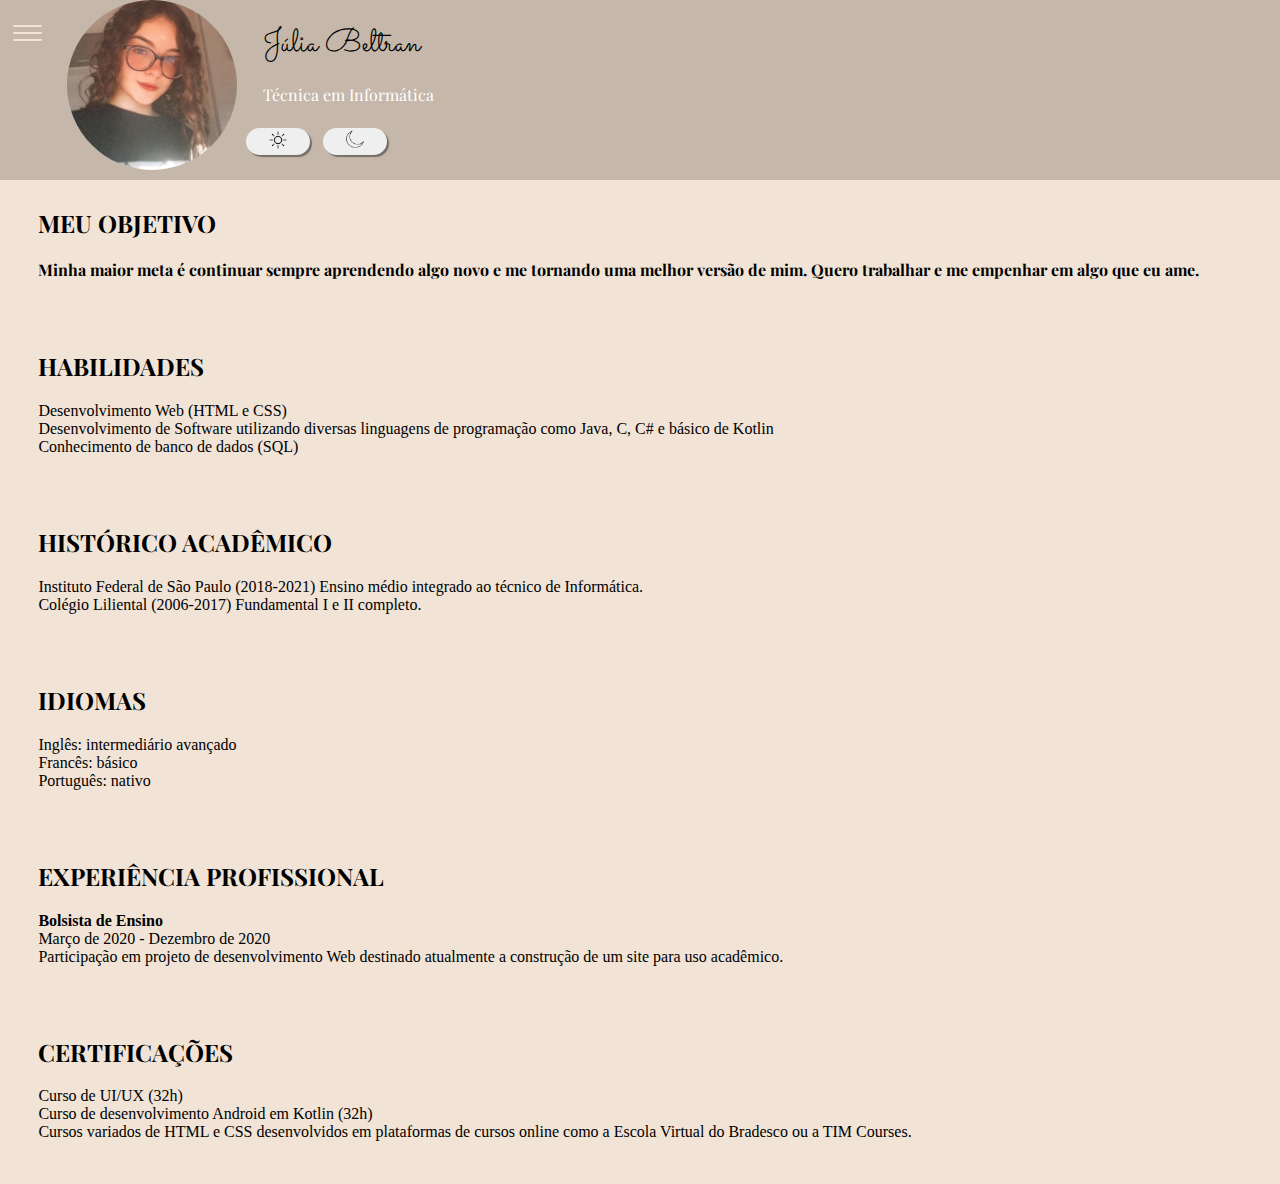
<file: index.html>
<!DOCTYPE html>
<html lang="pt-br">
<head>
    <meta charset="utf-8"/>
    <meta name="viewport" content="widht-device-widht,initial-scale=1.0">
    <title>Júlia Beltran</title>
    <link rel="icon" href="img/JB.png">
    <link type="text/css" rel="stylesheet" media="screen" href="css/estilo.css"/>
</head>
    <body class="claro">
        <header id="principal" class="normal">
            <nav role="navigation">
                <div id="menuToggle">
                  <input type="checkbox" />
                    <span></span>
                    <span></span>
                    <span></span>
                <ul id="menu">
                  <li><a href="../index.html">INÍCIO</a></li>
                  <li><a href="../html/contato.html">CONTATO</a></li>
                </ul>
               </div>
              </nav>
            <img id="minhaFoto" class="foto_sem_mouse" src="img/foto.jpeg" alt="Foto pessoal"> 
            <div>
                <h1>Júlia Beltran</h1>
                <h2>Técnica em Informática</h2>
            <button id="acender"><img src="../img/sun.png"></button>
            <button id="apagar"><img src="../img/moon.png"></button>
            </div>


        </header>

        <section class="nude">
            <h2>MEU OBJETIVO</h2>
            <h3>Minha maior meta é continuar sempre aprendendo algo novo e me tornando uma melhor versão de mim.
            Quero trabalhar e me empenhar em algo que eu ame.</h3>
        </section>

        <section class="nude">
            <h2>HABILIDADES</h2>
            <ul>
                <li> Desenvolvimento Web (HTML e CSS)</li>
                <li>Desenvolvimento de Software utilizando diversas linguagens de programação como Java, C, C# e básico de Kotlin</li>
                <li>Conhecimento de banco de dados (SQL)</li>
            </ul>
        </section>

        <section class="nude">
            <h2>HISTÓRICO ACADÊMICO</h2>
            <ul>
                <li>Instituto Federal de São Paulo (2018-2021)
                    Ensino médio integrado ao técnico de Informática.</li>
                <li>Colégio Liliental (2006-2017)
                    Fundamental I e II completo.</li>
            </ul>
        </section>

        <section class="nude">
            <h2>IDIOMAS</h2>
            <ul>
                <li>Inglês: intermediário avançado</li>
                <li>Francês: básico</li>
                <li>Português: nativo</li>
            </ul>
        </section>

        <section class="nude">
            <h2>EXPERIÊNCIA PROFISSIONAL</h2>
            <ul>
                <li><b>Bolsista de Ensino</b></li>
                <li>Março de 2020 - Dezembro de 2020</li>
                <li>Participação em projeto de desenvolvimento Web destinado atualmente a construção de um site para uso acadêmico.</li>
            </ul>
        </section>

        <section class="nude">
            <h2>CERTIFICAÇÕES</h2>
            <ul>
                <li>Curso de UI/UX (32h)</li>
                <li>Curso de desenvolvimento Android em Kotlin (32h)</li>
                <li>Cursos variados de HTML e CSS desenvolvidos em plataformas de cursos online como a Escola Virtual do Bradesco ou a TIM Courses.</li>
            </ul>
        </section>
        
    </body>

    <script src="https://ajax.googleapis.com/ajax/libs/jquery/3.5.1/jquery.min.js"></script>

<script>
    $(document).ready(function() {
        $("#acender").click(function(){
            $("section").removeClass("cinza");
            $("section").addClass("nude");
        });

        $("#apagar").click(function() {
            $("section").removeClass("nude");
            $("section").addClass("cinza");
        });

        $("#minhaFoto").mouseenter(function()
        {
            $(this).removeClass("foto_sem_mouse");
            $(this).addClass("foto_com_mouse");
        });

        $("#minhaFoto").mouseleave(function()
        {
            $(this).removeClass("foto_com_mouse");
            $(this).addClass("foto_sem_mouse");
        });

        $("#minhaFoto").mouseenter(function()
        {
            $("#principal").removeClass("normal");
            $("#principal").addClass("expandida");
        });

        $("#minhaFoto").mouseleave(function()
        {
            $("#principal").removeClass("expandida");
            $("#principal").addClass("normal");
        });

    });
</script>
</html>
</file>
<file: css/estilo.css>
@import url('https://fonts.googleapis.com/css2?family=Sacramento&display=swap');
@import url('https://fonts.googleapis.com/css2?family=Playfair+Display&display=swap');
@import url('https://fonts.googleapis.com/css2?family=Roboto&display=swap');

body{
    width: 100vw;
    margin: 0;
    margin-top: 0;
    display: inline;
}

#principal{
  background-color: #C5B7AA;
}

.normal{
    margin: 0;
    height: 20vh; 
    background: #C5B7AA;
    display: flex;
    transition: 0.3s;
}

header h1{
    width: auto;
    margin-left: 2vw;
    margin-bottom: 0;
    height: 5vh;
    font-family: Sacramento;
    font-style: normal;
    font-weight: normal;
    font-size: 2em;
    color: #000000;
}

header h2 {
    width: auto;
    margin-left: 2vw;
    margin-top: 2vh;
    font-family: Playfair Display;
    font-style: normal;
    font-weight: normal;
    font-size: 1em;
    color: #FFFFFF;
}

header button{
  width: 5vw;
  height: 3vh;
  border-style: none;
  box-shadow: 2px 2px 1px rgba(0,0,0,0.4);
  border-radius: 3vh;
  margin-top: 1vh;
  margin-left: 1vh;
  text-align: center;
}

button img{
  width: 20px;
  height: 20px;
}

.foto_com_mouse{
  width: 270px;
  height: 270px;
  border-radius: 15vh;
  transition: 0.3s;
  margin-bottom: 10px;
}

.foto_sem_mouse{
  width: 170px;
  height: 170px;
  border-radius: 14.5vh;
  transition: 0.3s
}

.expandida{
  margin: 0;
  height: 30vh; 
  background: #C5B7AA;
  display: flex;
  transition: 0.3s;
}

section ul{
    list-style-type: none;
    padding: 0;
}

.white{
  padding-left: 4vw;
  padding-top: 5vh;
  padding-bottom: 10vh;
  transition: 0.7s;
}

.black{
  padding-left: 4vw;
  padding-top: 5vh;
  padding-bottom: 10vh;
  color:#FFFFFF;
  background-color: black;
  transition:0.7s;
}

.nude{
    padding-top: 3vh;
    padding-left: 3vw;
    padding-bottom: 3vh;
    padding-right: 3vw;
    background-color: #f1e3d6;
    transition: 0.7s;
}

.cinza{
  padding-top: 3vh;
  padding-left: 3vw;
  padding-bottom: 3vh;
  padding-right: 3vw;
  background-color: #1C1C1C;
  color: #C5B7AA;
  transition: 0.7s;
}

h2{
    margin-top: 0;
    width: auto;
    font-family: Playfair Display;
}
h3{
    width: auto;
    font-family: Playfair Display;
    font-size: initial;
}

h4{
  width: auto;
  font-family: Roboto;
  font-weight: 200;
}



  nav {
    background-color: #1e1e2300;
    margin-right: 3vw;
    margin-left: 0;
    display: flex;
    padding: 0;

  }
  
  
  #menuToggle {
    display: flex;
    flex-direction: column;
    position: relative;
    top: 25px;
    left: 1vw;
    z-index: 1;
    -webkit-user-select: none;
    user-select: none;
  }
  
  #menuToggle input
  {
    display: flex;
    width: 40px;
    height: 100vh;
    position: absolute;
    cursor: pointer;
    opacity: 0;
    z-index: 2;
  }
  
  #menuToggle span
  {
    display: flex;
    width: 29px;
    height: 2px;
    margin-bottom: 5px;
    position: relative;
    background: #f1e3d6;
    border-radius: 3px;
    z-index: 1;
    transform-origin: 5px 0px;
    transition: transform 0.5s cubic-bezier(0.77,0.2,0.05,1.0),
                background 0.5s cubic-bezier(0.77,0.2,0.05,1.0),
                opacity 0.55s ease;
  }
  
  #menuToggle span:first-child
  {
    transform-origin: 0% 0%;
  }
  
  #menuToggle span:nth-last-child(2)
  {
    transform-origin: 0% 100%;
  }
  
  #menuToggle input:checked ~ span
  {
    opacity: 1;
    transform: rotate(45deg) translate(-3px, -1px);
    background: #36383F;
  }
  #menuToggle input:checked ~ span:nth-last-child(3)
  {
    opacity: 0;
    transform: rotate(0deg) scale(0.2, 0.2);
  }
  
  #menuToggle input:checked ~ span:nth-last-child(2)
  {
    transform: rotate(-45deg) translate(0, -1px);
  }
  
  #menu
  {
    position: absolute;
    width: 180px;
    height: 100vh;
    box-shadow: 0 0 10px #85888C;
    margin: -50px 0 0 -50px;
    padding: 50px;
    padding-top: 125px;
    background-color: #f1e3d6;
    -webkit-font-smoothing: antialiased;
    transform-origin: 0% 0%;
    transform: translate(-100%, 0);
    transition: transform 0.5s cubic-bezier(0.77,0.2,0.05,1.0);
  }
  
  #menu li
  {
    padding: 10px 0;
    transition-delay: 2s;
    list-style-type: none;
  }
  
  li a{
    text-decoration: none;
    font-size: Playfair Display;
    color: #000000;
  }

  #menuToggle input:checked ~ ul
  {
    transform: none;
  }

.nude2{
    padding-top: 3vh;
    padding-left: 3vw;
    padding-bottom: 3vh;
    padding-right: 3vw;
    background-color: #f1e3d6;
    font-family: Roboto;
    transition: 0.7s;
}

.cinza2{
  padding-top: 3vh;
  padding-left: 3vw;
  padding-bottom: 3vh;
  padding-right: 3vw;
  background-color: #1C1C1C;
  color: #f1e3d6;
  font-family: Roboto;
  transition: 0.7s;
}

label{
  display: inline-block;
  margin-bottom: 0.7vh;
  margin-top: 0.5vh;
}

input{
  width: 25vw;
  height: 3vh;
  border-style: none;
  box-shadow: 2px 2px 1px rgba(0,0,0,0.4);
  border-radius: 3vh;
  padding-left: 2vw;
}

input[type=text]:focus {
  outline: none;
}

textarea{
  width: 25vw;
  height: 15vh;
  border-style: none;
  box-shadow: 2px 2px 1px rgba(0,0,0,0.4);
  border-top-left-radius: 0.5vh;
  border-top-right-radius: 0.5vh;
  border-bottom-right-radius: 0.5vh;
  padding-left: 2vw;
  margin-bottom: 1vh;
}

textarea:focus{
  outline: none;
}

input[type=submit]{
  color: black;
  font-family: Playfair Display;
  background-color:#C5B7AA;
  width: 7vw;
  height: 5vh;
  padding-left: 0;
  text-transform: uppercase;
  font-weight: bold;
  margin-top: 1vh;
}

input[type=submit]:focus{
  outline: none;
}

form{
  display: grid;
}

@media (max-width: 800px) {
  input{
    width: 75vw;
  }

  textarea{
    width: 75vw;
  }

  input[type=submit]{
    width: 15vw;
  }
}
</file>
